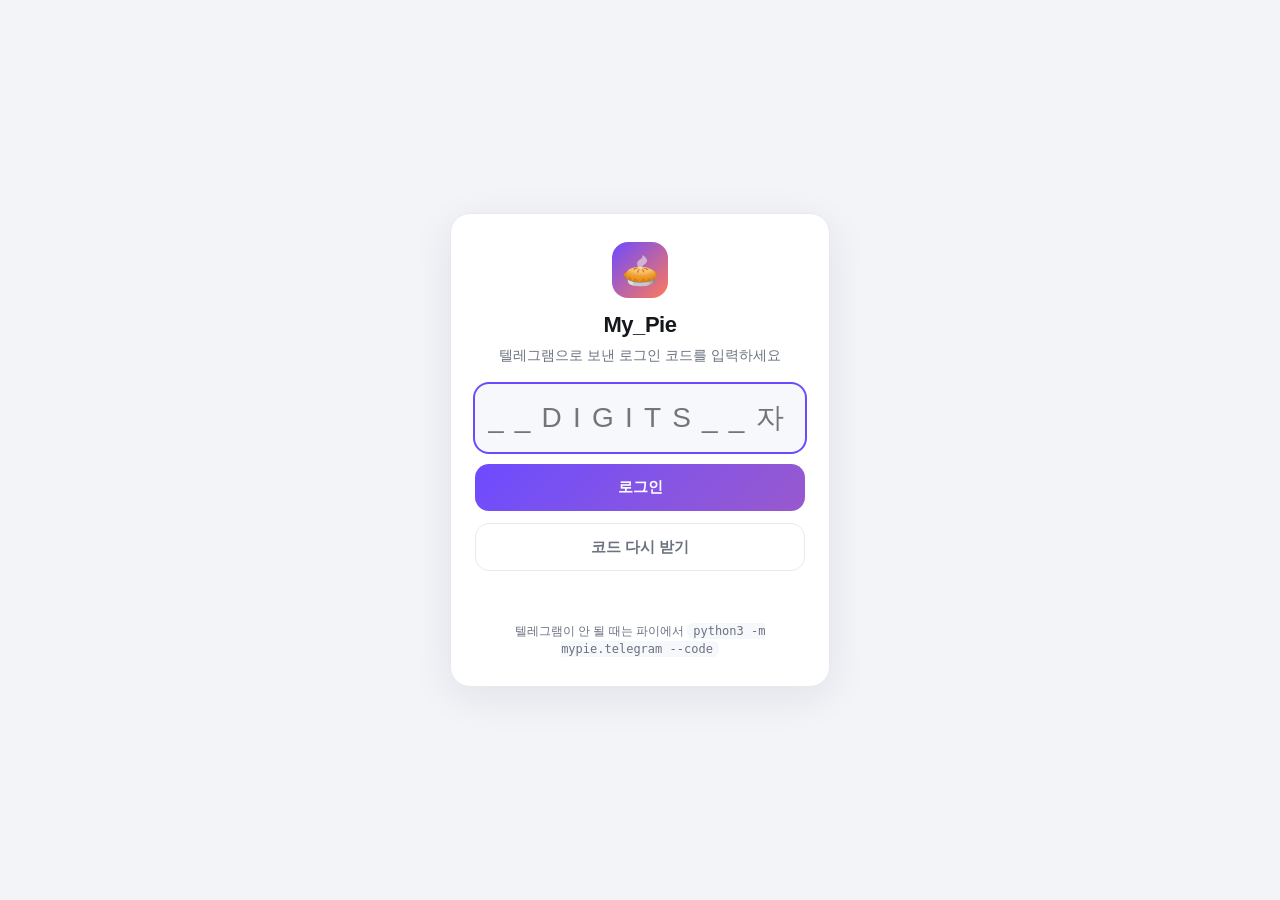
<file: mypie/static/login.html>
<!doctype html>
<html lang="ko">
<head>
<meta charset="utf-8">
<meta name="viewport" content="width=device-width, initial-scale=1">
<title>My_Pie 로그인</title>
<link rel="icon" href="data:image/svg+xml,<svg xmlns='http://www.w3.org/2000/svg' viewBox='0 0 100 100'><text y='.9em' font-size='90'>🥧</text></svg>">
<style>
  :root { --bg: #f3f4f8; --card: #fff; --text: #15171c; --muted: #6b7280; --line: #e7e9ee;
          --brand: #6d4aff; --brand2: #ff7a59; --ok: #16a34a; --bad: #e0313f; --soft: #f7f8fb; }
  @media (prefers-color-scheme: dark) {
    :root { --bg: #0d0f14; --card: #161a21; --text: #e8eaee; --muted: #9aa1ad; --line: #262b35;
            --brand: #9b85ff; --brand2: #ff9a7f; --ok: #3ad07f; --bad: #ff5c6c; --soft: #1b2029; }
  }
  * { box-sizing: border-box; }
  body { margin: 0; min-height: 100vh; display: grid; place-items: center; padding: 16px; background: var(--bg); color: var(--text);
         font: 15px/1.5 -apple-system, BlinkMacSystemFont, "Segoe UI", "Malgun Gothic", "Apple SD Gothic Neo", "Noto Sans KR", sans-serif; }
  .card { width: 100%; max-width: 380px; background: var(--card); border: 1px solid var(--line); border-radius: 20px; padding: 28px 24px;
          box-shadow: 0 10px 40px rgba(16, 24, 40, .08); text-align: center; }
  .logo { width: 56px; height: 56px; margin: 0 auto 10px; border-radius: 16px; display: grid; place-items: center; font-size: 30px;
          background: linear-gradient(135deg, var(--brand), var(--brand2)); }
  h1 { font-size: 22px; margin: 0 0 4px; letter-spacing: -0.02em; }
  p { color: var(--muted); margin: 0 0 18px; font-size: 14px; }
  input { width: 100%; font: inherit; font-size: 28px; letter-spacing: .4em; text-align: center; padding: 12px; border-radius: 14px;
          border: 1px solid var(--line); background: var(--soft); color: var(--text); font-variant-numeric: tabular-nums; }
  input:focus { outline: 2px solid var(--brand); border-color: transparent; }
  button { width: 100%; font: inherit; font-weight: 700; padding: 12px; border-radius: 14px; border: 0; margin-top: 12px; cursor: pointer;
           background: linear-gradient(135deg, var(--brand), color-mix(in srgb, var(--brand) 70%, var(--brand2))); color: #fff; min-height: 46px; }
  button.ghost { background: transparent; color: var(--muted); border: 1px solid var(--line); font-weight: 600; }
  button:disabled { opacity: .5; cursor: not-allowed; }
  .msg { min-height: 1.5em; margin-top: 12px; font-size: 14px; }
  .msg.ok { color: var(--ok); } .msg.bad { color: var(--bad); }
  .help { margin-top: 18px; font-size: 12px; color: var(--muted); }
  code { background: var(--soft); padding: 1px 6px; border-radius: 6px; }
</style>
</head>
<body>
<form class="card" id="form">
  <div class="logo">🥧</div>
  <h1>My_Pie</h1>
  <p>텔레그램으로 보낸 로그인 코드를 입력하세요</p>
  <input id="code" inputmode="numeric" autocomplete="one-time-code" maxlength="__DIGITS__" placeholder="__DIGITS__자리" aria-label="로그인 코드" autofocus>
  <button type="submit" id="go">로그인</button>
  <button type="button" class="ghost" id="resend">코드 다시 받기</button>
  <div class="msg" id="msg"></div>
  <div class="help">텔레그램이 안 될 때는 파이에서 <code>python3 -m mypie.telegram --code</code></div>
</form>
<script>
const $ = (id) => document.getElementById(id);
let cooldown = 0;
function setMsg(text, kind) { $('msg').textContent = text; $('msg').className = 'msg ' + (kind || ''); }
async function post(url, body) {
  const r = await fetch(url, { method: 'POST', headers: { 'Content-Type': 'application/json' }, body: JSON.stringify(body || {}) });
  return r.json();
}
function startCooldown(sec) {
  cooldown = sec;
  const b = $('resend');
  const tick = () => {
    b.disabled = cooldown > 0;
    b.textContent = cooldown > 0 ? `코드 다시 받기 (${cooldown}초)` : '코드 다시 받기';
    if (cooldown-- > 0) setTimeout(tick, 1000);
  };
  tick();
}
async function sendCode() {
  try {
    const d = await post('/api/login/send');
    setMsg(d.message, d.ok ? 'ok' : (d.wait ? '' : 'bad'));
    if (d.wait) startCooldown(d.wait);
  } catch (e) { setMsg('파이에 연결할 수 없어요.', 'bad'); }
}
$('resend').onclick = sendCode;
const DIGITS = __DIGITS__;
$('code').oninput = () => { if ($('code').value.length >= DIGITS) $('form').requestSubmit(); };
$('form').onsubmit = async (ev) => {
  ev.preventDefault();
  const code = $('code').value.trim();
  if (!code) return;
  $('go').disabled = true;
  try {
    const d = await post('/api/login/verify', { code });
    if (d.ok) { setMsg('🎉 로그인했어요!', 'ok'); location.href = '/'; return; }
    setMsg(d.message, 'bad');
    $('code').value = ''; $('code').focus();
  } catch (e) { setMsg('파이에 연결할 수 없어요.', 'bad'); }
  finally { $('go').disabled = false; }
};
sendCode();  // 들어오자마자 텔레그램으로 코드 보내기
</script>
</body>
</html>
</file>
